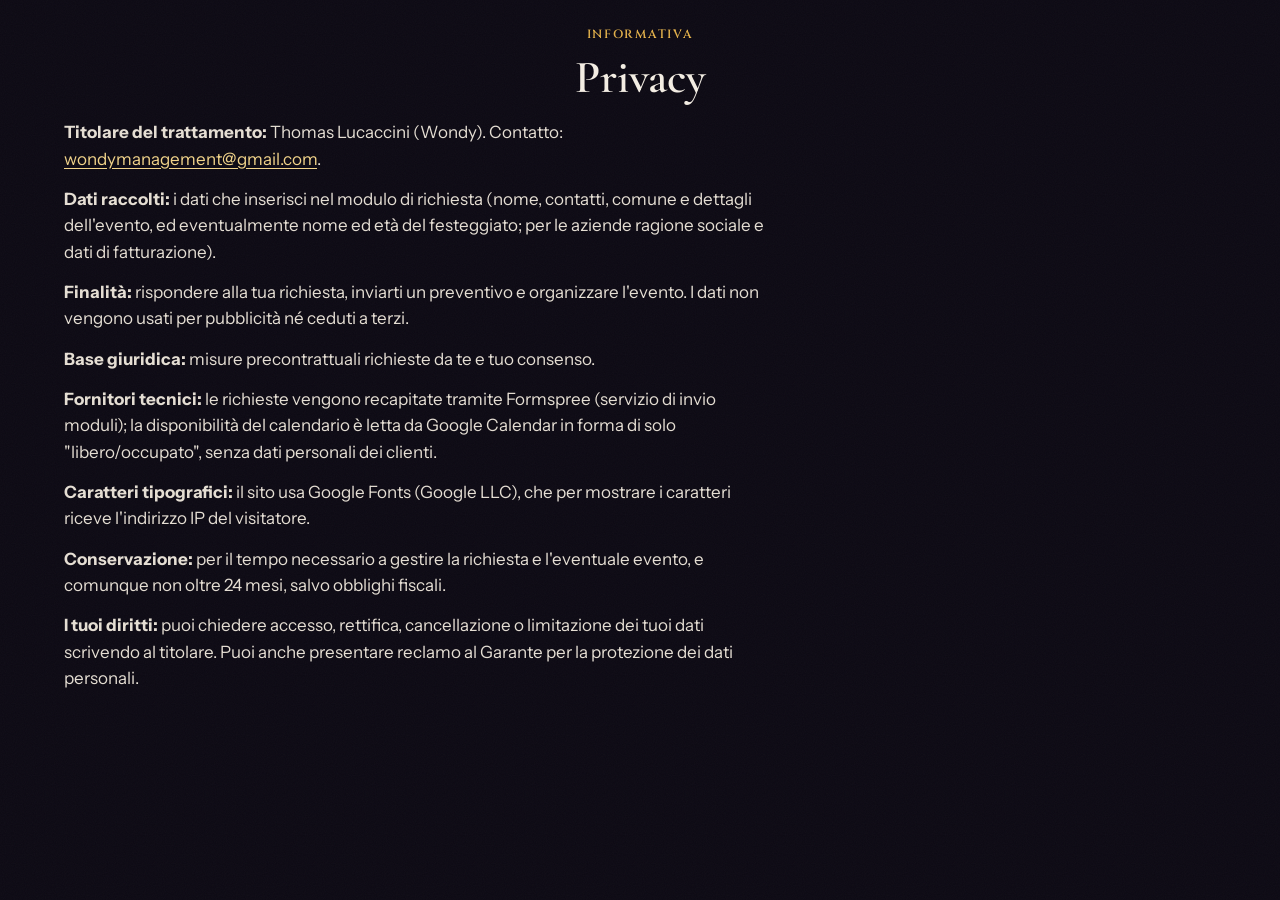
<file: privacy.html>
<!DOCTYPE html>
<html lang="it">
<head>
  <meta charset="utf-8">
  <meta name="viewport" content="width=device-width, initial-scale=1">
  <title>Informativa privacy · Wondy</title>
  <link rel="icon" href="assets/favicon.svg" type="image/svg+xml">
  <link href="https://fonts.googleapis.com/css2?family=Cinzel:wght@600&family=Cormorant+Garamond:wght@600&family=Instrument+Sans:wght@400;600&display=swap" rel="stylesheet">
  <link rel="stylesheet" href="css/style.css">
</head>
<body>
<div class="stage" aria-hidden="true"><span class="curtain curtain--l"></span><span class="curtain curtain--r"></span><span class="spot"></span></div>
<main class="column">
  <div class="topbar"><a class="back" href="index.html">← Torna al sito</a><span class="topbar__title">Privacy</span><span></span></div>
  <div class="view__head"><p class="eyebrow">Informativa</p><h2>Privacy</h2></div>
  <div class="prose">
    <p><strong>Titolare del trattamento:</strong> Thomas Lucaccini (Wondy). Contatto: <a href="mailto:wondymanagement@gmail.com">wondymanagement@gmail.com</a>.</p>
    <p><strong>Dati raccolti:</strong> i dati che inserisci nel modulo di richiesta (nome, contatti, comune e dettagli dell'evento, ed eventualmente nome ed età del festeggiato; per le aziende ragione sociale e dati di fatturazione).</p>
    <p><strong>Finalità:</strong> rispondere alla tua richiesta, inviarti un preventivo e organizzare l'evento. I dati non vengono usati per pubblicità né ceduti a terzi.</p>
    <p><strong>Base giuridica:</strong> misure precontrattuali richieste da te e tuo consenso.</p>
    <p><strong>Fornitori tecnici:</strong> le richieste vengono recapitate tramite Formspree (servizio di invio moduli); la disponibilità del calendario è letta da Google Calendar in forma di solo "libero/occupato", senza dati personali dei clienti.</p>
    <p><strong>Caratteri tipografici:</strong> il sito usa Google Fonts (Google LLC), che per mostrare i caratteri riceve l'indirizzo IP del visitatore.</p>
    <p><strong>Conservazione:</strong> per il tempo necessario a gestire la richiesta e l'eventuale evento, e comunque non oltre 24 mesi, salvo obblighi fiscali.</p>
    <p><strong>I tuoi diritti:</strong> puoi chiedere accesso, rettifica, cancellazione o limitazione dei tuoi dati scrivendo al titolare. Puoi anche presentare reclamo al Garante per la protezione dei dati personali.</p>
  </div>
</main>
</body>
</html>
</file>
<file: css/style.css>
/* ============================================================
   WONDY · "Il teatro di Wondy" — scena scura, oro e velluto
   Mobile first. Le animazioni rispettano prefers-reduced-motion.
   ============================================================ */
:root {
  --bg: #0D0A14;
  --bg-2: #141020;
  --card: #1A1528;
  --card-2: #221B33;
  --line: rgba(233, 196, 106, .22);
  --line-strong: rgba(233, 196, 106, .5);
  --text: #F4EEE4;
  --muted: #BDB3CC;
  --gold: #E2B04A;
  --gold-light: #F3D58A;
  --gold-deep: #A8741F;
  --gold-grad: linear-gradient(170deg, #FBE7A1 0%, #E2B04A 40%, #A8741F 64%, #F0CF77 100%);
  --red: #B3261E;
  --red-bright: #D8352B;
  --red-deep: #6E1712;
  --free-bg: rgba(126, 214, 152, .14);  --free: #A6E9BA;  --free-line: rgba(166, 233, 186, .45);
  --busy-bg: rgba(255, 255, 255, .04);  --busy: #8B8399;
  --radius: 16px;
  --display: "Cinzel", "Trajan Pro", Georgia, serif;
  --serif: "Cormorant Garamond", Georgia, serif;
  --sans: "Instrument Sans", system-ui, -apple-system, "Segoe UI", sans-serif;
  --ease-out: cubic-bezier(.22, 1, .36, 1);
  --ease-in: cubic-bezier(.55, 0, 1, .45);
  --ease-emph: cubic-bezier(.2, 0, 0, 1);
  --spring: cubic-bezier(.34, 1.56, .64, 1);
  --dur-xs: .15s; --dur-s: .25s; --dur-m: .4s; --dur-l: .7s; --stagger: 70ms;
}
*, *::before, *::after { box-sizing: border-box; }
html { -webkit-text-size-adjust: 100%; scroll-padding-top: 72px; background: var(--bg); overflow-x: clip; }
body {
  margin: 0; min-height: 100dvh; overflow-x: clip;
  background: radial-gradient(120% 60% at 50% 0%, #1E1530 0%, var(--bg) 60%) no-repeat, var(--bg);
  color: var(--text); font: 400 1.0625rem/1.55 var(--sans); -webkit-font-smoothing: antialiased;
}
body::before { /* grana da pellicola */
  content: ""; position: fixed; inset: 0; pointer-events: none; z-index: 60; opacity: .035;
  background-image: url("data:image/svg+xml,%3Csvg xmlns='http://www.w3.org/2000/svg' width='160' height='160'%3E%3Cfilter id='n'%3E%3CfeTurbulence type='fractalNoise' baseFrequency='.9' numOctaves='2' stitchTiles='stitch'/%3E%3C/filter%3E%3Crect width='100%25' height='100%25' filter='url(%23n)'/%3E%3C/svg%3E");
}
img, svg { display: block; max-width: 100%; }
a { color: var(--gold-light); text-underline-offset: 3px; }
em { font-style: italic; }
h1, h2, h3 { margin: 0; font-weight: 600; line-height: 1.1; }
:focus-visible { outline: 3px solid var(--gold-light); outline-offset: 3px; border-radius: 8px; }
.sr-only { position: absolute; width: 1px; height: 1px; overflow: hidden; clip: rect(0 0 0 0); white-space: nowrap; }
[hidden] { display: none !important; }
::selection { background: var(--gold); color: var(--bg); }

/* ---------- impaginazione: una colonna, come un telefono ---------- */
.column { position: relative; z-index: 1; width: 100%; max-width: 520px; margin: 0 auto; min-height: 100dvh; padding: 0 20px calc(120px + env(safe-area-inset-bottom)); }
.stage { display: none; }

/* ---------- elementi tipografici ---------- */
.eyebrow { margin: 0; font: 600 .75rem/1.4 var(--display); letter-spacing: .14em; text-transform: uppercase; color: var(--gold); display: flex; flex-wrap: wrap; gap: .6em; justify-content: center; align-items: center; }
.eyebrow--small { font-size: .72rem; }
.roman { font-family: var(--display); font-weight: 700; letter-spacing: .05em; }
.lead { margin: .7rem 0 0; color: var(--muted); }
.tag-pill {
  display: inline-flex; align-items: center; gap: .5em; margin: 0; padding: 7px 16px; border-radius: 999px;
  font: 600 .72rem var(--display); letter-spacing: .14em; text-transform: uppercase; color: var(--gold-light);
  background: rgba(226, 176, 74, .1); border: 1px solid var(--line-strong); backdrop-filter: blur(6px); -webkit-backdrop-filter: blur(6px);
}
.section-title { font: 600 clamp(2rem, 9vw, 2.7rem)/1.05 var(--serif); text-align: center; }
.section-title em, .view__head h2 em { background: var(--gold-grad); -webkit-background-clip: text; background-clip: text; color: transparent; }
.small-note, .fineprint { font-size: .85rem; color: var(--muted); text-align: center; }
.fineprint a { color: inherit; }

/* comparsa allo scroll */
.reveal { opacity: 0; transform: translateY(18px); transition: opacity .8s var(--ease-out), transform .8s var(--ease-out); transition-delay: calc(var(--d0, 0s) + var(--d, 0s)); }
.js-intro .hero__content .reveal { --d0: .75s; }
.reveal.is-in { opacity: 1; transform: none; }

/* ============================================================
   SIPARIO D'APERTURA (una volta per sessione)
   ============================================================ */
.intro { position: fixed; inset: 0; z-index: 90; pointer-events: none; display: none; }
.js-intro .intro { display: block; }
.intro__half {
  position: absolute; top: 0; bottom: 0; width: 51%;
  background: repeating-linear-gradient(90deg, #8E1B15 0 26px, #6E1712 26px 38px, #4F0F0C 38px 44px), #6E1712;
  box-shadow: inset 0 -80px 120px rgba(0, 0, 0, .55);
  animation: intro-open 1s var(--ease-emph) .25s forwards; will-change: transform;
}
.intro__half--l { left: 0; transform-origin: left; }
.intro__half--r { right: 0; transform-origin: right; --dir: 1; }
.intro__half::after { content: ""; position: absolute; left: 0; right: 0; bottom: 0; height: 24px; background: linear-gradient(transparent, rgba(0,0,0,.4)), repeating-linear-gradient(90deg, var(--gold) 0 6px, transparent 6px 12px); opacity: .7; }
.intro__logo { position: absolute; left: 50%; top: 50%; width: min(78vw, 380px); transform: translate(-50%, -50%); filter: drop-shadow(0 6px 30px rgba(0,0,0,.7)); animation: intro-logo 1.3s var(--ease-out) forwards; }
@keyframes intro-open { to { transform: translateX(calc(-100% * (1 - 2 * var(--dir, 0)))) scaleX(.6); } }
@keyframes intro-logo { 0% { opacity: 0; transform: translate(-50%, -46%) scale(.94); } 30% { opacity: 1; transform: translate(-50%, -50%) scale(1); } 70% { opacity: 1; } 100% { opacity: 0; transform: translate(-50%, -54%) scale(1.06); } }

/* ============================================================
   HOME — HERO
   ============================================================ */
.hero {
  position: relative; isolation: isolate; margin: 0 -20px; min-height: 100svh;
  display: flex; flex-direction: column; justify-content: flex-end; padding: calc(90px + env(safe-area-inset-top)) 20px calc(64px + env(safe-area-inset-bottom)); overflow: hidden;
}
.hero__media { position: absolute; inset: 0; z-index: -3; }
.hero__media picture { display: contents; }
.hero__media img { width: 100%; height: 100%; object-fit: cover; object-position: 50% 22%; transform: scale(1.08); animation: kenburns 18s ease-in-out infinite alternate; }
.hero__media::after { content: ""; position: absolute; inset: 0; background: linear-gradient(180deg, rgba(13,10,20,.55) 0%, rgba(13,10,20,.15) 30%, rgba(13,10,20,.55) 58%, var(--bg) 92%); }
@keyframes kenburns { to { transform: scale(1.18) translate(-2%, 1%); } }
.hero__spot { position: absolute; inset: -10% -30%; z-index: -2; pointer-events: none; background: radial-gradient(38% 30% at var(--sx, 50%) 18%, rgba(255, 236, 190, .22), transparent 70%); mix-blend-mode: screen; animation: spot-sweep 9s ease-in-out infinite alternate; }
@property --sx { syntax: "<percentage>"; inherits: false; initial-value: 50%; }
@keyframes spot-sweep { 0% { --sx: 34%; transform: translateX(-10%); } 100% { --sx: 66%; transform: translateX(10%); } }
.hero__sparks { position: absolute; inset: 0; z-index: -1; width: 100%; height: 100%; pointer-events: none; }
.hero__content { text-align: center; display: flex; flex-direction: column; align-items: center; gap: 14px; }
.logo { position: relative; margin: 6px auto 0; width: 100%; max-width: 380px; }
.logo img { width: 100%; height: auto; filter: drop-shadow(0 4px 18px rgba(0, 0, 0, .75)) drop-shadow(0 0 30px rgba(226, 176, 74, .25)); }
/* riflesso di luce che attraversa il logo */
.logo::after {
  content: ""; position: absolute; inset: 0; pointer-events: none;
  background: linear-gradient(105deg, transparent 35%, rgba(255, 250, 225, .85) 48%, transparent 60%) no-repeat;
  background-size: 250% 100%; background-position: 150% 0;
  -webkit-mask: url("../assets/logo-wondy.png") center / contain no-repeat; mask: url("../assets/logo-wondy.png") center / contain no-repeat;
  mix-blend-mode: soft-light; animation: shine 5.5s ease-in-out 2.4s infinite;
}
@keyframes shine { 0% { background-position: 150% 0; } 35%, 100% { background-position: -60% 0; } }
.logo__text { display: none; }
.logo--text img, .logo--text::after { display: none; }
.logo--text .logo__text { display: block; }
.logo__name { display: block; font: 700 clamp(3.6rem, 18vw, 5rem)/1 var(--display); background: var(--gold-grad); -webkit-background-clip: text; background-clip: text; color: transparent; }
.logo__sub { display: block; font: 600 .8rem var(--display); letter-spacing: .32em; color: var(--gold); margin-top: 6px; }
.hero__tag { margin: 0; max-width: 30ch; font: 500 1.32rem/1.3 var(--serif); text-shadow: 0 2px 12px rgba(0, 0, 0, .8); }
.hero__tag em { color: var(--gold-light); }
.hero__tag span { display: block; margin-top: 6px; font-style: italic; color: var(--muted); font-size: .92em; }
.hero__ctas { width: 100%; display: grid; gap: 12px; margin-top: 10px; }
.scroll-cue {
  position: absolute; left: 50%; bottom: 14px; transform: translateX(-50%); width: 44px; height: 44px; border-radius: 50%;
  border: 1px solid var(--line-strong); background: rgba(13, 10, 20, .4); color: var(--gold-light); display: grid; place-items: center; cursor: pointer;
  animation: bob 2.2s ease-in-out infinite;
}
.scroll-cue svg { width: 20px; height: 20px; }
@keyframes bob { 50% { transform: translate(-50%, 6px); } }

/* ---------- biglietti del circo ---------- */
.ticket {
  position: relative; isolation: isolate; display: flex; align-items: center; gap: 14px; min-height: 76px; padding: 10px 18px 10px 0;
  text-decoration: none; color: #FFF7EA; border-radius: 12px; transition: transform .3s var(--spring); overflow: hidden;
}
.ticket::before {
  content: ""; position: absolute; inset: 0; z-index: -1; border-radius: 12px;
  background: linear-gradient(160deg, var(--red-bright), var(--red) 45%, var(--red-deep));
  box-shadow: inset 0 0 0 1px rgba(243, 213, 138, .6), inset 0 0 0 5px rgba(0,0,0,.08), inset 0 0 0 6px rgba(243, 213, 138, .3);
  -webkit-mask: radial-gradient(circle 9px at 0 50%, #0000 97%, #000) left / 51% 100% no-repeat, radial-gradient(circle 9px at 100% 50%, #0000 97%, #000) right / 51% 100% no-repeat;
          mask: radial-gradient(circle 9px at 0 50%, #0000 97%, #000) left / 51% 100% no-repeat, radial-gradient(circle 9px at 100% 50%, #0000 97%, #000) right / 51% 100% no-repeat;
}
.ticket::after { /* lampo di luce che passa sul biglietto */
  content: ""; position: absolute; inset: 0; z-index: -1; pointer-events: none;
  background: linear-gradient(110deg, transparent 30%, rgba(255, 255, 255, .28) 45%, transparent 60%); transform: translateX(-120%);
  animation: ticket-shine 6s ease-in-out infinite; animation-delay: var(--shine, 3s);
}
@keyframes ticket-shine { 0%, 70% { transform: translateX(-120%); } 85%, 100% { transform: translateX(120%); } }
.ticket--gold { color: #1A1206; --shine: 4.2s; }
.ticket--gold::before { background: var(--gold-grad); box-shadow: inset 0 0 0 1px rgba(255, 255, 255, .6), inset 0 0 0 6px rgba(122, 90, 30, .35); }
.ticket--gold .ticket__stub { border-color: rgba(26, 18, 6, .35); color: #5A3E0A; }
.ticket--gold .ticket__body small { color: #5A3E0A; }
.ticket__stub { flex: none; width: 66px; align-self: stretch; display: flex; flex-direction: column; align-items: center; justify-content: center; gap: 4px; border-right: 2px dashed rgba(255, 247, 234, .4); color: var(--gold-light); font-size: .8rem; }
.ticket__stub .ico { width: 22px; height: 22px; }
.ticket__body { flex: 1; display: flex; flex-direction: column; text-align: left; }
.ticket__body strong { font: 600 1.34rem/1.1 var(--serif); }
.ticket__body small { font: 600 .72rem/1.5 var(--display); letter-spacing: .1em; text-transform: uppercase; color: var(--gold-light); margin-top: 3px; }
.ticket__arrow { width: 22px; height: 22px; flex: none; transition: transform .3s var(--spring); }
.ticket:active { transform: scale(.97); }
.ticket--small { min-height: 58px; padding-left: 22px; margin: 18px auto 0; max-width: 320px; }
.ticket.is-stolen { transition: transform .5s var(--spring); }

/* ---------- striscia che scorre (giorni liberi) ---------- */
.ticker {
  display: flex; align-items: stretch; margin: 0 -20px; height: 50px; overflow: hidden; text-decoration: none; color: var(--text);
  background: #07050B; border-block: 1px solid var(--line);
}
.ticker__label { flex: none; display: flex; align-items: center; padding: 0 14px; background: var(--gold-grad); color: #1A1206; font: 700 .7rem var(--display); letter-spacing: .12em; text-transform: uppercase; position: relative; z-index: 1; box-shadow: 8px 0 16px #07050B; }
.ticker__viewport { flex: 1; overflow: hidden; display: flex; align-items: center; -webkit-mask: linear-gradient(90deg, transparent, #000 8%, #000 92%, transparent); mask: linear-gradient(90deg, transparent, #000 8%, #000 92%, transparent); }
.ticker__track { display: flex; white-space: nowrap; animation: marquee var(--dur, 28s) linear infinite; }
.ticker__items { padding-right: 1.2em; font: 600 .95rem var(--display); letter-spacing: .08em; text-transform: uppercase; }
.ticker__items i { font-style: normal; color: var(--gold); margin: 0 .7em; }
.ticker__items b { color: var(--free); font-weight: 600; }
@keyframes marquee { to { transform: translateX(-50%); } }

/* ============================================================
   HOME — LINK
   ============================================================ */
.links { display: flex; flex-direction: column; gap: 12px; padding-top: 30px; }
.card-link {
  display: flex; align-items: center; gap: 14px; min-height: 66px; padding: 12px 16px; text-decoration: none; color: var(--text);
  background: linear-gradient(180deg, var(--card-2), var(--card)); border: 1px solid var(--line); border-radius: 14px;
  box-shadow: 0 10px 30px -18px rgba(0, 0, 0, .9); transition: transform .35s var(--spring), border-color .3s, background .3s;
}
.card-link .star { width: 14px; height: 14px; color: var(--gold); flex: none; transition: transform .6s var(--ease-out); }
.card-link span { flex: 1; display: flex; flex-direction: column; font: 600 1.25rem/1.15 var(--serif); }
.card-link small { font: 400 .84rem var(--sans); color: var(--muted); margin-top: 2px; }
.card-link .arr { width: 18px; height: 18px; color: var(--gold); flex: none; transition: transform .3s var(--spring); }
.card-link:active { transform: scale(.98); }
.card-link.is-stolen, .book.is-stolen, .social.is-stolen { transition: transform .5s var(--spring); }

.book {
  display: flex; align-items: center; gap: 14px; padding: 10px 16px 10px 10px; text-decoration: none; color: var(--text); border-radius: 14px;
  background: linear-gradient(120deg, rgba(226, 176, 74, .18), rgba(226, 176, 74, .04)); border: 1px solid var(--line-strong);
  transition: transform .35s var(--spring);
}
.book img { width: 64px; height: 84px; object-fit: cover; object-position: 50% 45%; border-radius: 6px; box-shadow: 0 8px 18px -6px rgba(0, 0, 0, .8); transform: rotate(-4deg); transition: transform .4s var(--spring); }
.book__body { flex: 1; display: flex; flex-direction: column; }
.book__body em { font: 600 .68rem var(--display); letter-spacing: .12em; text-transform: uppercase; color: var(--gold); font-style: normal; }
.book__body strong { font: 600 1.35rem/1.1 var(--serif); }
.book__body small { font-size: .84rem; color: var(--muted); }
.book .arr { width: 18px; height: 18px; color: var(--gold); flex: none; }

.socials { display: grid; grid-template-columns: 1fr 1fr; gap: 10px; margin-top: 6px; }
.social {
  display: flex; align-items: center; justify-content: center; gap: 8px; min-height: 50px; padding: 8px 12px; border-radius: 999px;
  border: 1px solid rgba(255, 255, 255, .16); color: var(--text); text-decoration: none; font-weight: 500; font-size: .93rem;
  background: rgba(255, 255, 255, .04); transition: background .25s, border-color .25s, transform .3s var(--spring);
}
.social svg { width: 19px; height: 19px; flex: none; color: var(--gold-light); }
.social em { font: 600 .68rem var(--display); letter-spacing: .1em; text-transform: uppercase; color: var(--gold); font-style: normal; }
.social[aria-disabled="true"] { opacity: .55; pointer-events: none; }
.social--wide { margin: 18px 0; }

/* ============================================================
   HOME — DISCIPLINE, GALLERIA, CREDITI
   ============================================================ */
.roles { text-align: center; padding: 64px 0 20px; }
.roles__list { list-style: none; margin: 22px 0 0; padding: 0; }
.roles__list li {
  font: 700 clamp(1.9rem, 10.6vw, 3.2rem)/1.1 var(--display); letter-spacing: .02em; text-transform: uppercase;
  color: transparent; -webkit-text-stroke: 1.2px rgba(226, 176, 74, .55);
  background: var(--gold-grad) no-repeat; background-size: 0% 100%; -webkit-background-clip: text; background-clip: text;
  transition: background-size 1.1s var(--ease-out), -webkit-text-stroke-color 1s; transition-delay: var(--d, 0s);
}
.roles__list li.is-in { background-size: 100% 100%; -webkit-text-stroke-color: transparent; }

.gallery { padding: 50px 0 10px; }
.gallery__track {
  display: flex; gap: 12px; margin: 22px -20px 0; padding: 0 20px 16px; overflow-x: auto; scroll-snap-type: x mandatory; scroll-padding: 20px;
  scrollbar-width: none; -webkit-overflow-scrolling: touch;
}
.gallery__track::-webkit-scrollbar { display: none; }
.gallery figure { position: relative; flex: none; width: 76%; margin: 0; aspect-ratio: 4 / 5; border-radius: 18px; overflow: hidden; scroll-snap-align: start; border: 1px solid var(--line); background: var(--card); }
.gallery img { width: 100%; height: 100%; object-fit: cover; transform: scale(1.06); transition: transform 1.2s var(--ease-out); }
.gallery figure.is-in img { transform: scale(1); }
.gallery figcaption { position: absolute; left: 0; right: 0; bottom: 0; padding: 40px 16px 14px; font: italic 600 1.2rem var(--serif); background: linear-gradient(transparent, rgba(7, 5, 11, .9)); }

.credits { text-align: center; margin-top: 40px; padding-top: 28px; border-top: 1px solid var(--line); }
.credits__list { margin: 8px 0 6px; font: 600 1.2rem var(--serif); }
.credits__list span, .disciplines span { color: var(--gold); font-size: .7em; margin: 0 .35em; vertical-align: .15em; }
.credits .fineprint { margin-top: 26px; }

/* ============================================================
   SCHERMATE INTERNE
   ============================================================ */
.view.is-entering { animation: enter .3s ease both; }
@keyframes enter { from { opacity: 0; transform: translateX(14px); } to { opacity: 1; transform: none; } }
::view-transition-old(root) { animation: vt-out var(--dur-s) var(--ease-in) both; }
::view-transition-new(root) { animation: vt-in var(--dur-m) var(--ease-out) both; }
[data-nav="back"]::view-transition-new(root) { animation-name: vt-in-back; }
::view-transition-group(hero-link) { animation-duration: var(--dur-l); animation-timing-function: var(--ease-emph); }
::view-transition-old(hero-link), ::view-transition-new(hero-link) { height: 100%; object-fit: contain; }
.topbar { view-transition-name: topbar; }
@keyframes vt-out { to { opacity: 0; transform: scale(.97); } }
@keyframes vt-in { from { opacity: 0; transform: translateY(16px); } }
@keyframes vt-in-back { from { opacity: 0; transform: translateX(-24px); } }

.topbar {
  position: sticky; top: 0; z-index: 20; display: grid; grid-template-columns: 1fr auto 1fr; align-items: center;
  height: calc(58px + env(safe-area-inset-top)); margin: 0 -20px; padding: env(safe-area-inset-top) 12px 0;
  background: rgba(13, 10, 20, .82); -webkit-backdrop-filter: blur(14px) saturate(1.3); backdrop-filter: blur(14px) saturate(1.3);
  border-bottom: 1px solid var(--line);
}
.back { justify-self: start; display: inline-flex; align-items: center; gap: 6px; min-height: 44px; padding: 0 10px; color: var(--text); text-decoration: none; font-weight: 500; font-size: .95rem; border-radius: 999px; }
.back svg { width: 20px; height: 20px; }
.topbar__title { font: 600 .74rem var(--display); letter-spacing: .18em; text-transform: uppercase; color: var(--gold); }
.topbar__logo { justify-self: end; width: 44px; height: 44px; border-radius: 50%; display: grid; place-items: center; text-decoration: none; font: 700 1rem var(--display); color: var(--gold-light); border: 1px solid var(--line-strong); background: rgba(226, 176, 74, .08); }
.view__head { text-align: center; padding: 26px 0 18px; }
.view__head h2 { margin-top: 10px; font: 600 clamp(2.1rem, 9vw, 2.6rem)/1.05 var(--serif); }
.banner { position: relative; margin: 0 -20px; height: 210px; overflow: hidden; }
.banner img { width: 100%; height: 100%; object-fit: cover; animation: kenburns 20s ease-in-out infinite alternate; }
.banner::after { content: ""; position: absolute; inset: 0; background: linear-gradient(180deg, rgba(13,10,20,.2), var(--bg)); }
.banner + .view__head { margin-top: -70px; position: relative; }
.banner--inline { margin: 24px 0; height: auto; border-radius: 18px; border: 1px solid var(--line); }
.banner--inline img { aspect-ratio: 3 / 2; animation: none; }
.banner--inline::after { display: none; }
.banner--inline figcaption { padding: 10px 14px; font: italic 500 1rem var(--serif); color: var(--muted); background: var(--card); }
.sub { margin: 32px 0 12px; font: 600 .76rem var(--display); letter-spacing: .18em; text-transform: uppercase; color: var(--gold); text-align: center; display: flex; align-items: center; gap: 12px; }
.sub::before, .sub::after { content: ""; flex: 1; height: 1px; background: var(--line); }

/* ---------- pulsanti ---------- */
.btn { display: flex; align-items: center; justify-content: center; gap: 8px; width: 100%; min-height: 52px; padding: 12px 20px; border-radius: 999px; border: 0; font: 600 1rem var(--sans); text-decoration: none; cursor: pointer; text-align: center; transition: transform .25s var(--spring), background .2s, box-shadow .2s; }
.btn:active { transform: scale(.97); }
.btn--primary { background: linear-gradient(160deg, var(--red-bright), var(--red)); color: #fff; box-shadow: inset 0 0 0 1px rgba(243, 213, 138, .5), 0 10px 24px -12px rgba(216, 53, 43, .9); }
.btn--ghost { background: transparent; color: var(--text); border: 1.5px solid rgba(244, 238, 228, .6); }
.btn--link { background: none; color: var(--gold-light); text-decoration: underline; min-height: 44px; width: auto; padding: 8px; }
.btn--big { min-height: 58px; font-size: 1.05rem; margin-top: 24px; }
.btn--small { min-height: 44px; font-size: .9rem; }
.btn.is-loading { opacity: .7; }
.stack { display: grid; gap: 10px; margin-top: 18px; }

/* ---------- selettore privato / azienda ---------- */
.switch { position: relative; display: grid; grid-template-columns: 1fr 1fr; padding: 4px; border-radius: 999px; background: rgba(255, 255, 255, .05); border: 1px solid rgba(255, 255, 255, .12); }
.switch button { position: relative; z-index: 1; min-height: 46px; border: 0; border-radius: 999px; background: transparent; color: var(--muted); font: 600 .95rem var(--sans); cursor: pointer; transition: color .3s; }
.switch button.is-on { color: #1A1206; background: var(--gold-grad); box-shadow: 0 6px 16px -8px rgba(226, 176, 74, .8); }
.mode-note { text-align: center; font-size: .88rem; color: var(--muted); margin: 10px 0 0; }
body[data-mode="privato"] .only-azienda, body[data-mode="azienda"] .only-privato { display: none; }
.hint-wa { margin: 8px 0 0; font-size: .9rem; color: var(--muted); }
.hint-wa a { color: var(--gold-light); font-weight: 600; }
.hint-wa a:not([href]) { pointer-events: none; color: inherit; }
.badge { display: inline-block; margin: 14px 0 0; padding: 6px 14px; border-radius: 999px; background: var(--free-bg); color: var(--free); border: 1px solid var(--free-line); font-weight: 600; font-size: .88rem; }

/* ============================================================
   CALENDARIO
   ============================================================ */
.cal { margin-top: 18px; background: linear-gradient(180deg, var(--card-2), var(--card)); border-radius: var(--radius); padding: 12px 6px 16px; border: 1px solid var(--line); box-shadow: 0 20px 50px -30px rgba(0, 0, 0, .9); }
.cal-status { margin: 0 6px 12px; padding: 10px 12px; border-radius: 10px; font-size: .88rem; }
.cal-status--loading { background: rgba(255, 255, 255, .05); }
.cal-status--demo { background: rgba(226, 176, 74, .14); color: var(--gold-light); }
.cal-status--ok { background: var(--free-bg); color: var(--free); }
.cal-status--error { background: rgba(216, 53, 43, .16); color: #FFB4AC; }
.spinner { display: inline-block; vertical-align: -3px; margin-right: 6px; width: 16px; height: 16px; border-radius: 50%; border: 2px solid currentColor; border-right-color: transparent; animation: spin .8s linear infinite; }
@keyframes spin { to { transform: rotate(360deg); } }
.cal-head { display: flex; align-items: center; justify-content: space-between; margin: 0 6px 8px; }
.cal-title { font: 600 1.5rem var(--serif); text-transform: capitalize; }
.cal-nav { width: 46px; height: 46px; border-radius: 50%; border: 1px solid var(--line-strong); background: rgba(226, 176, 74, .06); font-size: 1.6rem; line-height: 1; color: var(--gold-light); cursor: pointer; }
.cal-nav:disabled { opacity: .25; cursor: default; }
.cal-week, .cal-grid { display: grid; grid-template-columns: repeat(7, 1fr); gap: 3px; }
.cal-week span { text-align: center; font: 600 .7rem var(--display); color: var(--muted); padding: 4px 0; }
.cal-week .we { color: var(--gold); }
.cal-day {
  position: relative; aspect-ratio: 1 / 1; min-height: 44px; border-radius: 10px; border: 1.5px solid transparent; background: transparent;
  color: var(--text); font: 600 1.05rem var(--sans); cursor: pointer; padding: 0; display: flex; align-items: center; justify-content: center;
  transition: transform .3s var(--spring), background .2s, box-shadow .2s;
  animation: day-in .5s var(--ease-out) both; animation-delay: calc(var(--i, 0) * 12ms);
}
@keyframes day-in { from { opacity: 0; transform: scale(.7); } }
.cal-day.is-empty { pointer-events: none; animation: none; }
.cal-day--libero { background: var(--free-bg); color: var(--free); border-color: var(--free-line); }
.cal-day--libero.is-weekend { box-shadow: inset 0 -3px 0 var(--free-line); }
.cal-day--verifica { background: rgba(226, 176, 74, .1); color: var(--gold-light); border-color: var(--line); }
.cal-day--occupato { color: var(--busy); background: repeating-linear-gradient(135deg, rgba(255,255,255,.06) 0 6px, transparent 6px 12px); cursor: not-allowed; }
.cal-day--occupato .cal-num { text-decoration: line-through; text-decoration-thickness: 1.5px; }
.cal-day--chiuso, .cal-day--loading { color: #6E6680; cursor: default; }
.cal-day--loading { animation: pulse 1.2s ease-in-out infinite; background: rgba(255, 255, 255, .04); }
@keyframes pulse { 50% { opacity: .45; } }
.cal-day.is-selected { background: linear-gradient(160deg, var(--red-bright), var(--red)); color: #fff; border-color: rgba(243, 213, 138, .7); box-shadow: 0 8px 18px -8px rgba(216, 53, 43, .9); }
.cal-day.is-selected::after { content: "✓"; position: absolute; top: 3px; right: 6px; font-size: .8rem; color: var(--gold-light); }
.cal-day.is-selected .cal-num { font-weight: 700; }
.cal-day.is-hinted { animation: hint 1s var(--spring) 3; z-index: 2; }
@keyframes hint { 50% { transform: scale(1.22); box-shadow: 0 0 0 6px rgba(166, 233, 186, .25); } }
.cal-num { line-height: 1; }
.cal-mark { position: absolute; width: 1px; height: 1px; overflow: hidden; clip: rect(0 0 0 0); }
.legend { list-style: none; display: flex; flex-wrap: wrap; justify-content: center; gap: 8px 16px; margin: 14px 0 2px; padding: 0; font-size: .9rem; color: var(--muted); }
.legend li { display: flex; align-items: center; gap: 6px; }
.sw { width: 16px; height: 16px; border-radius: 4px; display: inline-block; }
.sw--libero { background: var(--free-bg); box-shadow: inset 0 0 0 1.5px var(--free-line); }
.sw--occupato { background: repeating-linear-gradient(135deg, rgba(255,255,255,.14) 0 3px, transparent 3px 6px); box-shadow: inset 0 0 0 1px rgba(255,255,255,.2); }
.sw--chiuso { background: transparent; box-shadow: inset 0 0 0 1px rgba(255,255,255,.2); }
.sticky-bar {
  position: sticky; bottom: 0; z-index: 15; margin: 18px -20px 0; padding: 12px 20px calc(12px + env(safe-area-inset-bottom));
  background: rgba(26, 21, 40, .96); -webkit-backdrop-filter: blur(12px); backdrop-filter: blur(12px); border-top: 1px solid var(--line-strong);
  border-radius: 18px 18px 0 0; display: grid; gap: 8px; box-shadow: 0 -16px 40px -12px rgba(0, 0, 0, .8);
}
.sticky-bar__row { display: flex; justify-content: space-between; align-items: center; font-weight: 600; }
.sticky-bar .check { font-size: .9rem; }

/* ============================================================
   MODULO
   ============================================================ */
.form { margin-top: 18px; }
.group { margin: 0 0 14px; padding: 18px 16px 6px; background: linear-gradient(180deg, var(--card-2), var(--card)); border-radius: var(--radius); border: 1px solid var(--line); min-width: 0; }
.group__title { float: left; width: 100%; margin-bottom: 14px; padding: 0; font: 600 1.35rem var(--serif); display: flex; align-items: baseline; gap: 10px; }
.group__title .roman { font-size: .8rem; color: var(--gold); }
.group__title + * { clear: both; }
.field { border: 0; padding: 0; margin: 0 0 16px; min-width: 0; }
.field > label, .field > legend { display: block; font-weight: 600; font-size: .95rem; margin-bottom: 6px; padding: 0; }
.hint { margin: -2px 0 8px; font-size: .85rem; color: var(--muted); }
input:not([type=radio]):not([type=checkbox]), select, textarea {
  width: 100%; min-height: 50px; padding: 12px 14px; font: 400 1rem var(--sans); color: var(--text); color-scheme: dark;
  background: rgba(7, 5, 11, .55); border: 1.5px solid rgba(255, 255, 255, .16); border-radius: 12px; appearance: none; -webkit-appearance: none; transition: border-color .2s, box-shadow .2s;
}
input::placeholder, textarea::placeholder { color: #8E85A0; }
select { background-image: url("data:image/svg+xml,%3Csvg xmlns='http://www.w3.org/2000/svg' width='12' height='8'%3E%3Cpath d='M1 1l5 5 5-5' fill='none' stroke='%23F3D58A' stroke-width='1.6'/%3E%3C/svg%3E"); background-repeat: no-repeat; background-position: right 14px center; padding-right: 38px; }
select option { background: var(--card); color: var(--text); }
textarea { min-height: 96px; resize: vertical; }
input:focus, select:focus, textarea:focus { border-color: var(--gold); box-shadow: 0 0 0 4px rgba(226, 176, 74, .15); outline: none; }
input[aria-invalid="true"], select[aria-invalid="true"] { border-color: var(--red-bright); background-color: rgba(216, 53, 43, .1); }
.field__error { margin: 6px 0 0; color: #FF9C92; font-size: .86rem; font-weight: 500; }
.field__error:empty { display: none; }
.row { display: grid; grid-template-columns: 1fr; gap: 0 12px; }
@media (min-width: 400px) { .row { grid-template-columns: 1fr 1fr; } }
.choices--cards { display: grid; gap: 8px; }
.choice { display: flex; gap: 12px; align-items: flex-start; padding: 12px 14px; border-radius: 12px; border: 1.5px solid rgba(255, 255, 255, .14); background: rgba(7, 5, 11, .4); cursor: pointer; transition: border-color .2s, background .2s; }
.choice input { margin-top: 4px; accent-color: var(--gold); width: 18px; height: 18px; flex: none; }
.choice span { display: flex; flex-direction: column; }
.choice strong { font: 600 1.2rem var(--serif); }
.choice small { color: var(--muted); font-size: .86rem; }
.choice:has(input:checked) { border-color: var(--gold); background: rgba(226, 176, 74, .1); box-shadow: 0 0 0 1px var(--gold) inset; }
.choices--pills { display: flex; flex-wrap: wrap; gap: 8px; }
.pill-opt, .pill-wrap { position: relative; }
.choices--pills label { position: relative; }
.choices--pills input { position: absolute; opacity: 0; inset: 0; margin: 0; cursor: pointer; }
.choices--pills span { display: inline-flex; align-items: center; min-height: 44px; padding: 8px 16px; border-radius: 999px; border: 1.5px solid rgba(255, 255, 255, .18); background: rgba(7, 5, 11, .4); font-size: .95rem; transition: background-color .2s, color .2s, border-color .2s, transform .25s var(--spring); }
.choices--pills label:active span { transform: scale(.94); }
.choices--pills input:checked + span { background: var(--gold-grad); color: #1A1206; border-color: transparent; font-weight: 600; }
.choices--pills input:focus-visible + span { outline: 3px solid var(--gold-light); outline-offset: 2px; }
.choices--checks { display: grid; gap: 4px; }
.check { display: flex; gap: 10px; align-items: flex-start; min-height: 44px; padding: 6px 0; font-size: .95rem; cursor: pointer; }
.check input { width: 20px; height: 20px; margin-top: 2px; accent-color: var(--gold); flex: none; }
.warn { margin: 10px 0 0; padding: 10px 12px; border-radius: 10px; background: rgba(226, 176, 74, .14); color: var(--gold-light); font-size: .88rem; }
.dates { display: flex; flex-wrap: wrap; gap: 8px; margin-bottom: 14px; }
.chip { display: inline-flex; align-items: center; gap: 6px; min-height: 44px; padding: 6px 6px 6px 14px; border-radius: 999px; background: var(--free-bg); color: var(--free); border: 1px solid var(--free-line); font-weight: 600; font-size: .92rem; }
.chip__x { width: 44px; height: 44px; margin: -4px -4px -4px 0; border-radius: 50%; border: 0; background: rgba(166, 233, 186, .15); color: inherit; font-size: 1.1rem; cursor: pointer; }
.chip--link { background: transparent; border-color: transparent; color: var(--gold-light); padding: 6px 10px; text-decoration: underline; }
.manual .field:last-child { margin-bottom: 10px; }
.errors { margin-bottom: 14px; padding: 14px 16px; border-radius: 12px; background: rgba(216, 53, 43, .14); color: #FFC9C3; border: 1px solid rgba(216, 53, 43, .5); }
.errors p { margin: 0 0 6px; }
.errors ul { margin: 0; padding-left: 18px; }
.errors a { color: inherit; }
.send-status { text-align: center; min-height: 1.4em; color: #FF9C92; font-size: .9rem; margin: 10px 0 0; }
.hp { position: absolute; left: -9999px; width: 1px; height: 1px; overflow: hidden; }
.copy-area { min-height: 160px; font-size: 16px; }
.done { margin-top: 18px; padding: 30px 18px; background: linear-gradient(180deg, var(--card-2), var(--card)); border-radius: var(--radius); text-align: center; border: 1px solid var(--line-strong); }
.done__seal { width: 70px; height: 70px; margin: 0 auto 12px; display: grid; place-items: center; border-radius: 50%; background: var(--gold-grad); color: #1A1206; font-size: 1.7rem; box-shadow: 0 0 40px rgba(226, 176, 74, .45); animation: seal 1s var(--spring) both; }
@keyframes seal { from { transform: scale(0) rotate(-90deg); } }
.done h2 { font: 600 2.1rem var(--serif); }
.done .note { font-size: .88rem; color: var(--muted); }
.summary { margin: 18px 0 0; text-align: left; border-top: 1px dashed var(--line-strong); }
.summary div { display: grid; grid-template-columns: 40% 1fr; gap: 10px; padding: 8px 0; border-bottom: 1px dashed var(--line); font-size: .9rem; }
.summary dt { color: var(--muted); }
.summary dd { margin: 0; font-weight: 500; overflow-wrap: anywhere; }

/* ============================================================
   PACCHETTI
   ============================================================ */
.pack { position: relative; margin: 0 0 16px; padding: 20px 18px 18px; background: linear-gradient(180deg, var(--card-2), var(--card)); border-radius: var(--radius); border: 1px solid var(--line); }
.pack__head { display: grid; grid-template-columns: auto 1fr; align-items: baseline; column-gap: 12px; padding-bottom: 12px; border-bottom: 2px dashed var(--line); }
.pack__head .roman { grid-row: span 2; font-size: 1.5rem; color: var(--gold); }
.pack__head h3 { font: 600 2rem var(--serif); }
.pack__tag { margin: 0; font: 600 .75rem var(--display); letter-spacing: .12em; text-transform: uppercase; color: var(--red-bright); }
.pack__list { list-style: none; padding: 0; margin: 14px 0 10px; }
.pack__list li { position: relative; padding: 4px 0 4px 22px; }
.pack__list li::before { content: "✦"; position: absolute; left: 0; color: var(--gold); font-size: .8rem; top: 7px; }
.pack__meta { font-size: .86rem; color: var(--muted); margin: 0 0 14px; }
.pack--star { border-color: var(--gold); box-shadow: 0 0 0 1px var(--gold) inset, 0 20px 50px -24px rgba(226, 176, 74, .5); }
.pack__ribbon { position: absolute; top: -12px; right: 16px; margin: 0; padding: 4px 12px; border-radius: 999px; background: var(--gold-grad); color: #1A1206; font: 700 .64rem var(--display); letter-spacing: .12em; text-transform: uppercase; }
.space-box { display: flex; gap: 14px; align-items: center; padding: 14px; border-radius: var(--radius); background: rgba(255, 255, 255, .04); border: 1px solid var(--line); font-size: .92rem; }
.space-box svg { width: 96px; flex: none; color: var(--gold-light); }
.space-box p { margin: 0; }

/* ============================================================
   AZIENDE
   ============================================================ */
.view--night .view__head h2 em { color: transparent; }
.formats, .refs, .promise { list-style: none; padding: 0; margin: 0; display: grid; gap: 10px; }
.formats li, .refs li { padding: 14px 16px; border-radius: 14px; border: 1px solid var(--line); background: rgba(255, 255, 255, .03); display: flex; flex-direction: column; }
.formats strong, .refs strong { font: 600 1.25rem var(--serif); color: var(--gold-light); }
.formats span, .refs span { font-size: .92rem; color: var(--muted); }
.tags { display: flex; flex-wrap: wrap; gap: 8px; justify-content: center; margin: 0; }
.tags span { padding: 6px 12px; border-radius: 999px; border: 1px solid var(--line-strong); font-size: .86rem; }
.promise li { padding-left: 24px; position: relative; }
.promise li::before { content: "✦"; position: absolute; left: 0; color: var(--gold); }
.techline { text-align: center; margin: 16px 0 0; color: var(--muted); font-size: .92rem; }
.card-link--night { margin-top: 18px; }

/* ============================================================
   CHI SONO e FAQ
   ============================================================ */
.portrait { margin: 26px auto 0; width: 220px; text-align: center; }
.portrait__frame { aspect-ratio: 4 / 5; border-radius: 50% / 46%; overflow: hidden; border: 3px solid var(--gold); outline: 1px solid var(--gold); outline-offset: 6px; background: var(--card); box-shadow: 0 0 60px rgba(226, 176, 74, .25); }
.portrait__frame img { width: 100%; height: 100%; object-fit: cover; }
.portrait figcaption { margin-top: 16px; font: italic 500 1rem var(--serif); color: var(--muted); }
.prose p { margin: 0 0 14px; color: #E6DFD4; }
.disciplines { text-align: center; font: 600 .72rem var(--display); letter-spacing: .14em; text-transform: uppercase; color: var(--gold); margin: 20px 0; line-height: 2; }
.faq details { border-bottom: 1px solid var(--line); }
.faq summary { list-style: none; display: flex; justify-content: space-between; align-items: center; gap: 12px; min-height: 60px; padding: 10px 0; font: 600 1.25rem var(--serif); cursor: pointer; }
.faq summary::-webkit-details-marker { display: none; }
.faq summary::after { content: "+"; font: 400 1.6rem var(--sans); color: var(--gold); transition: transform .3s var(--spring); }
.faq details[open] summary::after { transform: rotate(45deg); }
.faq details p { margin: 0 0 16px; color: var(--muted); animation: enter .35s ease both; }

/* ============================================================
   WONDY DIGITALE
   ============================================================ */
.wondy {
  position: fixed; right: max(6px, env(safe-area-inset-right)); bottom: env(safe-area-inset-bottom); z-index: 14; width: 88px; pointer-events: none;
  transform: translateY(110%); transition: transform .7s var(--spring), right .9s var(--ease-out);
}
.wondy.is-peek { transform: translateY(46%); }
.wondy.is-out { transform: translateY(6%); }
.wondy.is-left { right: calc(100% - 102px); }
.wondy.is-gone { display: none; }
.wondy__btn { display: block; width: 100%; padding: 0; border: 0; background: none; cursor: pointer; pointer-events: auto; -webkit-tap-highlight-color: transparent; filter: drop-shadow(0 8px 14px rgba(0, 0, 0, .6)); }
.wondy__svg { width: 100%; height: auto; overflow: visible; animation: w-idle 3.2s ease-in-out infinite; transform-origin: 50% 100%; }
@keyframes w-idle { 50% { transform: translateY(-3px) rotate(-1.5deg); } }
.wondy .w-head { transform-origin: 60px 84px; transition: transform .4s var(--spring); }
.wondy .w-arm { transition: transform .4s var(--spring); }
.wondy .w-arm--r { transform-origin: 73px 88px; }
.wondy .w-arm--l { transform-origin: 47px 88px; }
.wondy .w-eyes { transform-origin: 60px 46px; animation: w-blink 4.5s infinite; }
@keyframes w-blink { 0%, 94%, 100% { transform: scaleY(1); } 96% { transform: scaleY(.1); } }
.wondy .w-pupils { transition: transform .3s; }
.wondy .w-nose { transform-origin: 60px 58px; transition: transform .2s var(--spring), opacity .2s; }
.wondy .w-flower { opacity: 0; transform-origin: 60px 58px; transition: opacity .3s; }
.wondy.is-waving .w-arm--r { animation: w-wave .5s ease-in-out 5 alternate; }
@keyframes w-wave { from { transform: rotate(-150deg); } to { transform: rotate(-110deg); } }
.wondy.is-reaching .w-arm--l { transform: rotate(60deg); }
.wondy.is-reaching .w-arm--r { transform: rotate(-60deg); }
.wondy.is-cheer .w-arm--l { transform: rotate(130deg); }
.wondy.is-cheer .w-arm--r { transform: rotate(-130deg); }
.wondy.is-cheer .wondy__svg { animation: w-jump .45s ease-in-out 4 alternate; }
@keyframes w-jump { to { transform: translateY(-16px); } }
.wondy.is-giggle .w-head { animation: w-giggle .18s ease-in-out 10 alternate; }
@keyframes w-giggle { from { transform: rotate(-7deg); } to { transform: rotate(7deg); } }
.wondy.is-surprised .w-mouth { transform: scale(.55, 1.1); transform-origin: 60px 70px; }
.wondy.is-surprised .w-pupils { transform: scale(1.08); transform-origin: 60px 46px; }
.wondy.is-noseless .w-nose { opacity: 0; transform: scale(.2); }
.wondy.is-flower .w-flower { opacity: 1; animation: w-balance 1.2s ease-in-out infinite alternate; }
.wondy.is-flower .w-head { transform: rotate(-3deg) translateY(-1px); }
@keyframes w-balance { from { transform: rotate(-8deg); } to { transform: rotate(8deg); } }
.wondy.is-honk .w-nose { transform: scale(1.5); }
.wondy__bubble {
  position: absolute; right: 64%; bottom: 88%; min-width: 46px; height: 46px; padding: 0 12px; border-radius: 23px 23px 6px 23px;
  display: grid; place-items: center; background: #FFF8EA; color: var(--red); font: 700 1.5rem/1 var(--serif); box-shadow: 0 12px 30px -10px rgba(0, 0, 0, .7);
  opacity: 0; transform: translateY(8px) scale(.6); transform-origin: 100% 100%; transition: opacity .2s, transform .4s var(--spring); pointer-events: none;
}
.wondy__bubble::after { content: ""; position: absolute; right: -6px; bottom: -6px; width: 10px; height: 10px; border-radius: 50%; background: #FFF8EA; }
.wondy.is-left .wondy__bubble { right: auto; left: 64%; border-radius: 23px 23px 23px 6px; transform-origin: 0 100%; }
.wondy.is-left .wondy__bubble::after { right: auto; left: -6px; }
.wondy.is-talking .wondy__bubble { opacity: 1; transform: none; }
.wondy__close {
  position: absolute; left: -10px; top: 26%; width: 44px; height: 44px; border-radius: 50%; border: 1px solid var(--line-strong);
  background: rgba(13, 10, 20, .8); color: var(--gold-light); font-size: 1rem; line-height: 1; cursor: pointer; pointer-events: auto;
  opacity: 0; transform: scale(.6); transition: opacity .2s, transform .3s var(--spring);
}
.wondy.is-out .wondy__close { opacity: 1; transform: none; }
.wondy.is-left .wondy__close { left: auto; right: -4px; }
/* giocoleria ed equilibrismo (fiore sul naso) */
.wondy .w-balls { opacity: 0; transition: opacity .2s; }
.wondy.is-juggling .w-balls { opacity: 1; }
.wondy.is-balancing .wondy__svg { animation: w-sway 1.1s ease-in-out infinite alternate; transform-origin: 50% 92%; }
@keyframes w-sway { from { transform: rotate(-7deg); } to { transform: rotate(7deg); } }
/* oggetti che Wondy "ruba" */
.is-stolen { transform: translate(clamp(-40px, var(--tx, 30px), 40px), var(--ty, 0)) rotate(var(--rot, 8deg)) !important; }
.wondy.is-peek .wondy__btn { pointer-events: none; }
.wondy.is-peek .wondy__btn .w-head { pointer-events: auto; }
.fx-lights, .fx-confetti, .fx-nose { z-index: 66; }
/* luci spente */
.fx-lights { position: fixed; inset: 0; z-index: 65; pointer-events: none; opacity: 0; transition: opacity .5s; background: radial-gradient(circle 170px at var(--lx, 50%) var(--ly, 40%), transparent 0, rgba(3, 2, 6, .3) 100%); }
.fx-lights.is-on { opacity: 1; }
.fx-confetti { position: fixed; inset: 0; z-index: 66; width: 100%; height: 100%; pointer-events: none; }
.fx-nose { position: fixed; z-index: 71; width: 18px; height: 18px; border-radius: 50%; background: radial-gradient(circle at 35% 35%, #FF8A80, #E53935 55%, #B71C1C); box-shadow: 0 4px 10px rgba(0,0,0,.5); pointer-events: none; opacity: 0; left: 0; top: 0; }
.fx-nose.is-flying { opacity: 1; }

/* ============================================================
   PC: la stessa colonna su un palcoscenico
   ============================================================ */
@media (hover: hover) {
  .ticket:hover { transform: translateY(-3px) rotate(-.4deg); }
  .ticket:hover .ticket__arrow { transform: translateX(4px); }
  .card-link:hover { border-color: var(--line-strong); background: linear-gradient(180deg, #2A2140, var(--card-2)); transform: translateX(4px); }
  .card-link:hover .arr { transform: translateX(4px); }
  .card-link:hover .star { transform: rotate(180deg) scale(1.2); }
  .book:hover img { transform: rotate(0) scale(1.06); }
  .social:hover { border-color: var(--line-strong); background: rgba(226, 176, 74, .1); }
  .cal-day:not(:disabled):hover { transform: scale(1.1); }
}
@media (min-width: 760px) and (max-width: 1023px) {
  .stage { display: block; position: fixed; inset: 0; z-index: 0; overflow: hidden; }
  .curtain { position: absolute; top: 0; bottom: 0; width: 15vw; background: repeating-linear-gradient(90deg, #8E1B15 0 22px, #6E1712 22px 30px, #4F0F0C 30px 34px); box-shadow: inset -40px 0 60px rgba(0, 0, 0, .6); }
  .curtain--l { left: 0; border-bottom-right-radius: 60% 10%; }
  .curtain--r { right: 0; transform: scaleX(-1); border-bottom-right-radius: 60% 10%; }
  .spot { position: absolute; left: 50%; top: -20vh; width: 1000px; height: 140vh; transform: translateX(-50%); background: radial-gradient(ellipse at top, rgba(255, 236, 190, .1), transparent 62%); }
  .column { margin: 0 auto; box-shadow: 0 0 0 1px var(--line), 0 30px 120px rgba(0, 0, 0, .8); background: var(--bg); }
  .wondy { right: calc(50% - 260px - 40px); }
  .wondy.is-left { right: calc(50% + 260px - 80px); }
}
.deskbar { display: none; }

/* ============================================================
   VERSIONE PC (da 1024px): layout a tutta larghezza
   ============================================================ */
@media (min-width: 1024px) {
  :root { --pad: clamp(32px, 5vw, 88px); --wide: 1240px; }
  body { background: var(--bg); }
  .stage { display: none; }
  .column { max-width: none; padding: 0 var(--pad) 120px; box-shadow: none; background: transparent; }
  /* barra di navigazione in alto, sopra l'hero */
  .deskbar {
    position: fixed; top: 0; left: 0; right: 0; z-index: 30; display: flex; align-items: center; gap: 30px;
    padding: 20px max(var(--pad), calc((100vw - var(--wide)) / 2)); transition: background .4s, padding .4s, border-color .4s; border-bottom: 1px solid transparent;
  }
  .deskbar.is-scrolled, body:not([data-current="home"]) .deskbar { background: rgba(13, 10, 20, .82); -webkit-backdrop-filter: blur(14px); backdrop-filter: blur(14px); border-bottom-color: var(--line); padding-block: 10px; }
  .deskbar.is-scrolled .deskbar__logo img, body:not([data-current="home"]) .deskbar__logo img { width: 110px; }
  .deskbar a:not(.deskbar__logo):not(.deskbar__cta)::after { content: ""; display: block; height: 1px; margin-top: 4px; background: var(--gold); transform: scaleX(0); transition: transform .35s var(--ease-out); }
  .deskbar a:hover::after, .deskbar a[aria-current="page"]::after { transform: scaleX(1); }
  .deskbar a[aria-current="page"] { color: var(--gold-light); opacity: 1; }
  .topbar { display: none; }
  .view:not(.view--home) { padding-top: 76px; }
  .deskbar a { color: var(--text); text-decoration: none; font: 600 .78rem var(--display); letter-spacing: .14em; text-transform: uppercase; opacity: .85; transition: opacity .2s, color .2s; }
  .deskbar a:hover { opacity: 1; color: var(--gold-light); }
  .deskbar__logo { margin-right: auto; opacity: 1 !important; }
  .deskbar__logo { flex: none; }
  .deskbar__logo img { width: 150px; height: auto; transition: width .4s; filter: drop-shadow(0 2px 8px rgba(0,0,0,.6)); }
  .deskbar__cta { padding: 12px 22px; border-radius: 999px; background: var(--gold-grad); color: #1A1206 !important; opacity: 1 !important; box-shadow: 0 10px 24px -12px rgba(226,176,74,.9); }
  /* hero a tutto schermo */
  .hero { margin: 0 calc(-1 * var(--pad)); padding: 140px var(--pad) 90px; min-height: 100vh; justify-content: center; }
  .hero__media { left: 34%; }
  .hero__media img { object-position: 50% 24%; }
  .hero__media::after { background: linear-gradient(90deg, var(--bg) 0, rgba(13,10,20,.6) 18%, transparent 45%), linear-gradient(180deg, transparent 65%, var(--bg)); }
  .hero__content { align-items: flex-start; text-align: left; width: 100%; max-width: var(--wide); margin: 0 auto; gap: 18px; }
  .hero__content > * { max-width: 560px; }
  .logo { margin: 0; max-width: clamp(360px, 32vw, 540px); }
  .hero__tag { font-size: clamp(1.6rem, 1.8vw, 2.1rem); max-width: 34ch; }
  .hero__ctas { grid-template-columns: 1fr 1fr; max-width: 680px; }
  .scroll-cue { bottom: 26px; }
  .ticker { margin: 0 calc(-1 * var(--pad)); height: 60px; }
  .ticker__items { font-size: 1.1rem; }
  /* link su due colonne */
  .links { display: grid; grid-template-columns: 1fr 1fr; gap: 16px; max-width: var(--wide); margin: 0 auto; padding-top: 70px; }
  .card-link { min-height: 84px; padding: 18px 24px; }
  .card-link span { font-size: 1.5rem; }
  .book { grid-column: 1 / -1; padding: 16px 28px 16px 16px; }
  .book img { width: 90px; height: 118px; }
  .book__body strong { font-size: 1.8rem; }
  .socials { grid-column: 1 / -1; grid-template-columns: repeat(6, 1fr); }
  /* discipline in fila */
  .roles { padding: 110px 0 30px; max-width: var(--wide); margin: 0 auto; }
  .roles__list { display: flex; flex-wrap: wrap; justify-content: center; gap: 0 .5em; }
  .roles__list li { font-size: clamp(3rem, 5.4vw, 5.4rem); }
  .roles__list li:not(:last-child)::after { content: "✦"; margin-left: .35em; font-size: .4em; vertical-align: .55em; -webkit-text-stroke: 0; color: var(--gold); background: none; }
  /* galleria a griglia */
  .gallery { max-width: var(--wide); margin: 0 auto; padding-top: 90px; }
  .gallery__track { display: grid; grid-template-columns: repeat(3, 1fr); gap: 18px; margin: 34px 0 0; padding: 0; overflow: visible; }
  .gallery figure { width: auto; transition: transform .5s var(--spring); }
  .gallery figure:hover { transform: translateY(-6px) rotate(-.6deg); }
  .gallery figure:hover img { transform: scale(1.05); }
  .section-title { font-size: 3.6rem; }
  .credits { max-width: var(--wide); margin: 70px auto 0; }
  .credits__list { font-size: 1.6rem; }

  /* schermate interne: contenuto centrato, barre e foto a tutta larghezza */
  .view:not(.view--home) { max-width: 820px; margin: 0 auto; }
  .topbar, .banner:not(.banner--inline), .sticky-bar { width: 100vw; margin-left: calc(50% - 50vw); margin-right: 0; }
  .topbar { padding-inline: var(--pad); }
  .banner:not(.banner--inline) { height: 380px; }
  .banner + .view__head { margin-top: -120px; }
  .view__head h2 { font-size: 3.4rem; }
  .sticky-bar { border-radius: 0; padding-inline: calc(50vw - 410px); }
  .cal { padding: 22px 24px; }
  .cal-day { font-size: 1.15rem; border-radius: 12px; }
  /* pacchetti affiancati */
  .view[data-view="pacchetti"] { max-width: var(--wide); display: grid; grid-template-columns: repeat(3, 1fr); gap: 0 20px; align-items: start; }
  .view[data-view="pacchetti"] > :not(.pack) { grid-column: 1 / -1; }
  .view[data-view="pacchetti"] .space-box, .view[data-view="pacchetti"] > .btn { max-width: 820px; margin-inline: auto; width: 100%; }
  .pack { height: 100%; display: flex; flex-direction: column; }
  .pack .btn { margin-top: auto; }
  /* aziende: formati in griglia */
  .view[data-view="aziende"] { max-width: 1000px; }
  .formats { grid-template-columns: repeat(3, 1fr); }
  .refs { grid-template-columns: repeat(3, 1fr); }
  .view[data-view="aziende"] .stack { grid-template-columns: 1fr 1fr; max-width: 640px; margin-inline: auto; }
  /* chi sono: ritratto accanto al testo */
  .view[data-view="chi-sono"] { max-width: 1000px; display: grid; grid-template-columns: 300px 1fr; gap: 0 56px; align-items: start; }
  .view[data-view="chi-sono"] > .topbar { grid-column: 1 / -1; }
  .view[data-view="chi-sono"] .portrait { grid-row: 2 / span 4; width: 300px; position: sticky; top: 100px; margin-top: 40px; }
  .view[data-view="chi-sono"] .view__head { text-align: left; }
  .view[data-view="chi-sono"] .view__head .eyebrow { justify-content: flex-start; }
  .view[data-view="chi-sono"] > :not(.portrait):not(.topbar) { grid-column: 2; }
  /* Wondy più grande, nell'angolo dello schermo */
  .wondy { width: 140px; right: 28px; }
  .wondy.is-left { right: calc(100% - 168px); }
  body:has(.sticky-bar:not([hidden])) .wondy { bottom: 110px; }
  /* ritmo e tipografia ai grandi formati */
  .links, .gallery, .roles { padding-top: clamp(96px, 10vw, 160px); }
  .section-title { font-size: clamp(3rem, 4vw, 4.6rem); }
  .view__head h2 { font-size: clamp(2.8rem, 3.6vw, 4rem); }
  .gallery__track { grid-template-columns: 2fr 1fr 1fr; }
  .gallery figure:first-child { grid-row: span 2; aspect-ratio: auto; }
  .prose p { max-width: 65ch; }
  /* calendario su due colonne: griglia a sinistra, legenda e conferma a destra */
  .view[data-view="calendario"] { max-width: var(--wide); display: grid; grid-template-columns: minmax(0, 640px) 1fr; gap: 0 56px; align-items: start; }
  .view[data-view="calendario"] > * { grid-column: 1 / -1; }
  .view[data-view="calendario"] .cal { grid-column: 1; grid-row: 3 / span 3; }
  .view[data-view="calendario"] .small-note, .view[data-view="calendario"] .sticky-bar { grid-column: 2; text-align: left; }
  .view[data-view="calendario"] .sticky-bar { position: sticky; top: 110px; width: auto; margin: 18px 0 0; padding: 24px; border-radius: var(--radius); border: 1px solid var(--line-strong); }
  /* FAQ: titolo a sinistra, risposte a destra */
  .view[data-view="faq"] { max-width: var(--wide); display: grid; grid-template-columns: 380px 1fr; gap: 0 72px; align-items: start; }
  .view[data-view="faq"] > .topbar { grid-column: 1 / -1; }
  .view[data-view="faq"] .view__head { position: sticky; top: 110px; text-align: left; grid-row: span 3; }
  .view[data-view="faq"] .view__head .eyebrow { justify-content: flex-start; }
  .view[data-view="faq"] .faq, .view[data-view="faq"] > .btn, .view[data-view="faq"] > .social { grid-column: 2; }
  /* stati hover */
  .btn--primary:hover { box-shadow: inset 0 0 0 1px var(--gold-light), 0 16px 34px -12px rgba(216, 53, 43, 1); transform: translateY(-2px); }
  .btn--ghost:hover { border-color: var(--gold-light); color: var(--gold-light); }
  .faq summary:hover, .choice:hover { color: var(--gold-light); border-color: var(--line-strong); }
  .cal-nav:not(:disabled):hover { background: rgba(226, 176, 74, .18); }
  .deskbar a:focus-visible, .card-link:focus-visible { outline-offset: 6px; }
}
@media (min-width: 1024px) and (max-width: 1279px) {
  .deskbar { gap: 20px; }
  .deskbar__logo img { width: 120px; }
  .socials { grid-template-columns: repeat(3, 1fr); }
  .hero__ctas { max-width: 560px; }
  .wondy { width: 96px; right: 12px; }
}
@media (max-width: 759px) {
  .hero__spot { mix-blend-mode: normal; animation: none; }
}
  
@media (max-width: 370px) {
  .column { padding-inline: 14px; }
  .topbar, .sticky-bar, .hero, .ticker, .banner, .gallery__track { margin-inline: -14px; }
}

@media (prefers-reduced-motion: reduce) {
  *, *::before, *::after { animation-duration: .01ms !important; animation-iteration-count: 1 !important; transition-property: opacity, color, background-color, border-color !important; transition-duration: .15s !important; }
  .hero__media, .hero__media img, .hero__content, .banner img { animation: none !important; }
  .reveal { opacity: 1; transform: none; }
  .roles__list li { background-size: 100% 100%; -webkit-text-stroke-color: transparent; }
  .ticker__track { animation: none; }
  .ticker__viewport { overflow-x: auto; }
}

/* ============================================================
   MOTION AVANZATO — scroll-driven, parallasse, micro-interazioni
   (solo transform e opacity; dove il browser non supporta, resta il fallback)
   ============================================================ */
.ticket:active, .card-link:active, .book:active, .social:active { transform: scale(.97) !important; transition-duration: var(--dur-xs); }
.ticket:active .ticket__stub { transform: translateX(-3px) rotate(-2deg); transition: transform var(--dur-xs); }
.cal-day--libero:active { transform: scale(.9); }
.cal-day.is-selected { animation: pick var(--dur-m) var(--spring); }
@keyframes pick { 40% { transform: scale(1.18); } }

@supports (animation-timeline: view()) {
  @media (prefers-reduced-motion: no-preference) {
    /* comparse legate allo scroll (l'hero resta guidato dalla coreografia d'apertura) */
    .links .reveal, .roles .reveal, .gallery .reveal, .credits .reveal {
      opacity: 1; transform: none; transition: none;
      animation: rise linear both; animation-timeline: view(); animation-range: entry 0% entry 70%;
    }
    .roles__list li { transition: none; animation: fill-gold linear both; animation-timeline: view(); animation-range: entry 25% cover 45%; }
    .gallery figure img { transition: none; animation: zoom-in linear both; animation-timeline: view(inline); }
    .banner img { animation: banner-px linear both; animation-timeline: view(); animation-range: exit 0% exit 100%; }
  }
}
@keyframes rise { from { opacity: 0; transform: translateY(26px) scale(.98); } }
@keyframes fill-gold { from { background-size: 0% 100%; -webkit-text-stroke-color: rgba(226,176,74,.55); } to { background-size: 100% 100%; -webkit-text-stroke-color: transparent; } }
@keyframes zoom-in { from { transform: scale(1.14); } to { transform: scale(1); } }
@keyframes banner-px { to { transform: translateY(18%) scale(1.06); } }

@supports (animation-timeline: scroll()) {
  @media (prefers-reduced-motion: no-preference) {
    /* parallasse a due livelli: la foto scende piano, il contenuto sale e sfuma */
    .hero__media { animation: px-bg linear both; animation-timeline: scroll(); animation-range: 0 100svh; }
    .hero__content { animation: px-fg linear both; animation-timeline: scroll(); animation-range: 0 85svh; }
    .scroll-cue { animation: bob 2.2s ease-in-out infinite, fade-out linear both; animation-timeline: auto, scroll(); animation-range: normal, 0 30svh; }
  }
}
@keyframes px-bg { to { transform: translateY(28%); } }
@keyframes px-fg { to { transform: translateY(-14%); opacity: 0; } }
@keyframes fade-out { to { opacity: 0; } }

/* ============================================================
   REVISIONE PROJECT LEAD
   ============================================================ */
/* Wondy non copre i pulsanti sul telefono: sbirciando resta basso e non intercetta i tocchi */
@media (max-width: 759px) {
  .wondy { width: 72px; }
  .wondy.is-peek { transform: translateY(56%); }
  .wondy.is-peek .wondy__btn .w-head { pointer-events: none; }
}
/* icone degli oggetti di scena nei link */
.card-link .prop { width: 34px; height: 34px; flex: none; transition: transform .5s var(--spring); filter: drop-shadow(0 4px 8px rgba(0, 0, 0, .5)); }
@media (hover: hover) { .card-link:hover .prop { transform: rotate(-10deg) scale(1.12); } }
/* la "W" ricamata del tendalino blu di scena */
.topbar__logo { background: #1E2A5A; color: #E0303A; border: 1.5px solid var(--gold); box-shadow: inset 0 -4px 0 rgba(226, 176, 74, .35); font-weight: 700; }
/* mantovana di velluto rosso sopra l'hero anche sul telefono */
@media (max-width: 1023px) {
  .hero::before {
    content: ""; position: absolute; top: 0; left: 0; right: 0; height: 30px; z-index: 2; pointer-events: none;
    background:
      radial-gradient(circle at 18px -4px, #8E1B15 0 19px, transparent 20px) 0 6px / 36px 30px repeat-x,
      linear-gradient(#6E1712, #6E1712) 0 0 / 100% 8px no-repeat;
    filter: drop-shadow(0 6px 8px rgba(0, 0, 0, .55));
  }
  .hero::after {
    content: ""; position: absolute; top: 25px; left: 0; right: 0; height: 4px; z-index: 2; pointer-events: none;
    background: repeating-linear-gradient(90deg, var(--gold) 0 3px, transparent 3px 7px); opacity: .7;
  }
}
@media (max-width: 420px) { .tag-pill { font-size: .62rem; letter-spacing: .08em; padding: 7px 12px; white-space: nowrap; } }

/* ============================================================
   OGGETTI DI SCENA, CORDA E INSEGNA (dopo il lancio)
   ============================================================ */
.fx-prop { position: fixed; left: 0; top: 0; z-index: 15; pointer-events: none; filter: drop-shadow(0 8px 12px rgba(0, 0, 0, .6)); }
.fx-prop svg { width: 100%; height: 100%; }

/* corda con nappa che pende accanto al palco (solo PC) */
.pull-rope { display: none; }
@media (min-width: 1024px) {
  .pull-rope {
    display: block; position: fixed; top: 0; right: clamp(16px, 2.4vw, 40px); z-index: 31; width: 44px; height: 230px; padding: 0;
    border: 0; background: none; cursor: grab; transform-origin: 50% 0; animation: rope-sway 4.5s ease-in-out infinite alternate;
  }
  body:not([data-current="home"]) .pull-rope { display: none; }
  .pull-rope__cord { position: absolute; left: 50%; top: 0; width: 4px; height: 180px; margin-left: -2px; border-radius: 2px;
    background: repeating-linear-gradient(170deg, #E2B04A 0 5px, #A8741F 5px 9px); box-shadow: 0 2px 6px rgba(0,0,0,.5); }
  .pull-rope__tassel { position: absolute; left: 50%; top: 176px; width: 26px; height: 48px; margin-left: -13px;
    background: radial-gradient(circle at 50% 8px, #F3D58A 0 7px, transparent 8px), repeating-linear-gradient(90deg, #E2B04A 0 2px, #A8741F 2px 4px);
    clip-path: polygon(30% 0, 70% 0, 70% 22%, 100% 100%, 0 100%, 30% 22%); }
  .pull-rope:hover { animation-play-state: paused; }
  .pull-rope:hover .pull-rope__tassel { filter: brightness(1.15); }
  .pull-rope.is-pulled { animation: rope-pull .7s var(--spring); }
  .pull-rope:focus-visible { outline: 2px solid var(--gold-light); outline-offset: 4px; }
  /* la corda non deve intercettare i clic sul pulsante "Prenota": si tira solo dalla nappa */
  .pull-rope { right: 6px; width: 28px; pointer-events: none; }
  .pull-rope__tassel { pointer-events: auto; }
}
@keyframes rope-sway { from { transform: rotate(-2.5deg); } to { transform: rotate(2.5deg); } }
@keyframes rope-pull { 30% { transform: translateY(46px); } 60% { transform: translateY(-6px); } }
.js-replay .intro__logo { display: none; }

/* insegna ad arco con lampadine per i titoli di sezione */
.section-title {
  position: relative; display: table; margin: 0 auto; padding: 22px 30px 16px; color: #9E1B1B;
  background: linear-gradient(180deg, #FBE7A1, #E9BE5C 70%, #C9952F);
  border-radius: 999px 999px 16px 16px / 70px 70px 16px 16px;
  box-shadow: inset 0 0 0 3px #9E1B1B, inset 0 0 0 7px #FBE7A1, inset 0 0 0 9px #9E1B1B, 0 14px 40px -14px rgba(226, 176, 74, .6);
  text-shadow: 0 1px 0 rgba(255, 255, 255, .45);
}
.section-title em { background: none; -webkit-background-clip: border-box; background-clip: border-box; color: #B3261E; -webkit-text-fill-color: currentColor; }
.section-title::before {
  content: ""; position: absolute; inset: -7px; border-radius: inherit; pointer-events: none;
  border: 5px dotted #FFF3C4; filter: drop-shadow(0 0 4px rgba(255, 214, 120, .9));
  animation: bulbs 1.6s steps(2) infinite;
}
@keyframes bulbs { 50% { filter: brightness(.6); } }
@media (max-width: 420px) { .section-title { font-size: 1.7rem; padding: 18px 22px 13px; } }

/* parole lunghe (es. tedesco) nelle arti di Wondy */
.roles__list li { hyphens: auto; overflow-wrap: anywhere; }

/* ---------- controlli per le famiglie: modalità calma, richiama Wondy, musica ---------- */
.family-controls { display: flex; flex-wrap: wrap; gap: 10px; justify-content: center; margin: 22px 0 0; }
.family-btn {
  display: inline-flex; align-items: center; gap: 8px; min-height: 44px; padding: 8px 16px; border-radius: 999px; cursor: pointer;
  border: 1px solid var(--line-strong); background: rgba(255, 255, 255, .04); color: var(--text); font: 500 .92rem var(--sans);
}
.family-btn[aria-pressed="true"] { background: var(--gold-grad); color: #1A1206; border-color: transparent; font-weight: 600; }
.family-btn .dot { width: 10px; height: 10px; border-radius: 50%; border: 1.5px solid currentColor; }
.family-btn[aria-pressed="true"] .dot { background: currentColor; }
/* modalità calma: la scena si ferma */
.is-calm .hero__media img, .is-calm .hero__spot, .is-calm .ticker__track, .is-calm .ticket::after, .is-calm .section-title::before, .is-calm .banner img { animation: none !important; }
.is-calm .hero__sparks, .is-calm .fx-confetti { display: none; }

/* pulsante musica: in alto a sinistra nell'hero (telefono) e nella barra del PC */
.hero__music, .deskbar__music {
  width: 44px; height: 44px; border-radius: 50%; border: 1px solid var(--line-strong); background: rgba(13, 10, 20, .55);
  color: var(--gold-light); font-size: 1.2rem; cursor: pointer; display: grid; place-items: center; -webkit-backdrop-filter: blur(6px); backdrop-filter: blur(6px);
}
.hero__music { position: absolute; top: calc(16px + env(safe-area-inset-top)); left: 16px; z-index: 3; }
.hero__music[aria-pressed="true"], .deskbar__music[aria-pressed="true"] { background: var(--gold-grad); color: #1A1206; animation: music-pulse 1.2s ease-in-out infinite; }
@keyframes music-pulse { 50% { transform: scale(1.08); } }
@media (min-width: 1024px) { .hero__music { display: none; } }
.deskbar__music { flex: none; }

/* menu PC stretto (1024-1279px): tutte le voci e "Prenota" stanno prima della corda, in ogni lingua */
@media (min-width: 1024px) and (max-width: 1279px) {
  .deskbar { gap: 12px; padding-inline: 20px 48px; }
  .deskbar a:not(.deskbar__logo):not(.deskbar__cta) { white-space: nowrap; font-size: .7rem; letter-spacing: .06em; }
  .deskbar__logo img { width: 104px; }
  .deskbar__cta { padding-inline: 16px; }
}
/* telefono: ♪ e lingua sotto la frangia della mantovana */
@media (max-width: 1023px) { .hero__music { top: calc(40px + env(safe-area-inset-top)); } }

/* ============================================================
   REVISIONE VISIVA DEL DESIGNER
   ============================================================ */
/* 1. barra interna: freccia "Indietro" sempre visibile, titolo al centro, W e lingua a destra */
.back { white-space: nowrap; }
.back svg { flex: none; }
.topbar:has(.lang-switch--topbar) { grid-template-columns: auto 1fr auto auto; }
.topbar:has(.lang-switch--topbar) .topbar__title { justify-self: center; text-align: center; padding: 0 6px; }

/* 2. sul telefono Wondy non sta sopra le schermate con pulsanti fitti */
@media (max-width: 759px) {
  body:is([data-current="giochi"], [data-current="calendario"], [data-current="richiesta"], [data-current="pacchetti"], [data-current="famiglie"]) .wondy { display: none; }
}

/* 3. menu del PC leggibile anche sopra l'insegna illuminata della foto */
@media (min-width: 1024px) {
  .deskbar { background: linear-gradient(180deg, rgba(13, 10, 20, .88), rgba(13, 10, 20, 0)); }
  /* 4. foto dell'hero sfumata a sinistra senza stacchi */
  .hero__media { left: 28%; -webkit-mask: linear-gradient(90deg, transparent, #000 30%); mask: linear-gradient(90deg, transparent, #000 30%); }
  .hero__media::after { background: linear-gradient(180deg, transparent 65%, var(--bg)); }
  /* 6. calendario: niente vuoto tra intestazione e griglia */
  .view[data-view="calendario"] .cal { grid-row: 2 / span 2; }
  .view[data-view="calendario"] .small-note { grid-row: 2; }
  .view[data-view="calendario"] .sticky-bar { grid-row: 3; }
  /* 7. galleria: tre colonne regolari */
  .gallery__track { grid-template-columns: repeat(3, 1fr); }
  .gallery figure:first-child { grid-row: auto; aspect-ratio: 4 / 5; }
}
/* 5. foto: zoom animato più leggero (le foto originali sono larghe 1440px) */
@keyframes kenburns { to { transform: scale(1.08) translate(-1%, .5%); } }
.hero__media img { transform: scale(1.02); }

/* 8. biglietti dell'hero tutti alti uguali */
.hero__ctas { grid-auto-rows: 1fr; }
@media (min-width: 1024px) and (max-width: 1279px) { .hero__ctas { grid-template-columns: 1fr; max-width: 440px; } }

/* 9. pulsanti social: con testi lunghi gli ultimi due prendono tutta la riga */
@media (max-width: 420px) { .socials .social:nth-last-child(-n+2) { grid-column: 1 / -1; } }

/* 10. contrasto */
.pack__tag { color: #FF7A6E; }
.tag-pill { background: rgba(13, 10, 20, .65); }

/* 11. calendario non leggibile: niente legenda né nota "aggiornata" */
.cal:has(.cal-status--error:not([hidden])) .legend { display: none; }
.view[data-view="calendario"]:has(.cal-status--error:not([hidden])) .small-note { display: none; }

/* 12. simboli con il carattere giusto */
.hero__music, .deskbar__music, .cal-nav, .wondy__close { font-family: var(--serif); }

/* 13. footer */
.credits__list { text-wrap: balance; }

/* 14. coerenza: titoli dei giochi come le altre card, icone dei link alla stessa misura ottica */
.game-pick h3 { font: 600 1.3rem/1.2 var(--serif); letter-spacing: 0; text-transform: none; }
.card-link .prop { width: 36px; height: 36px; padding: 2px; }
/* schermi stretti: "Indietro" diventa solo freccia (il testo resta per i lettori di schermo) */
@media (max-width: 420px) {
  .topbar:has(.lang-switch--topbar) .back { font-size: 0; gap: 0; min-width: 44px; justify-content: center; padding: 0; }
  .topbar:has(.lang-switch--topbar) .back svg { width: 24px; height: 24px; }
  .topbar:has(.lang-switch--topbar) { column-gap: 6px; }
}
/* pacchetti su PC: respiro tra le schede e il riquadro "Quanto è 4×5 metri?" */
@media (min-width: 1024px) {
  .view[data-view="pacchetti"] { row-gap: 32px; }
  .view[data-view="pacchetti"] .pack { margin-bottom: 0; }
  .view[data-view="pacchetti"] > .btn--big { margin-top: 0; }
}
</file>
